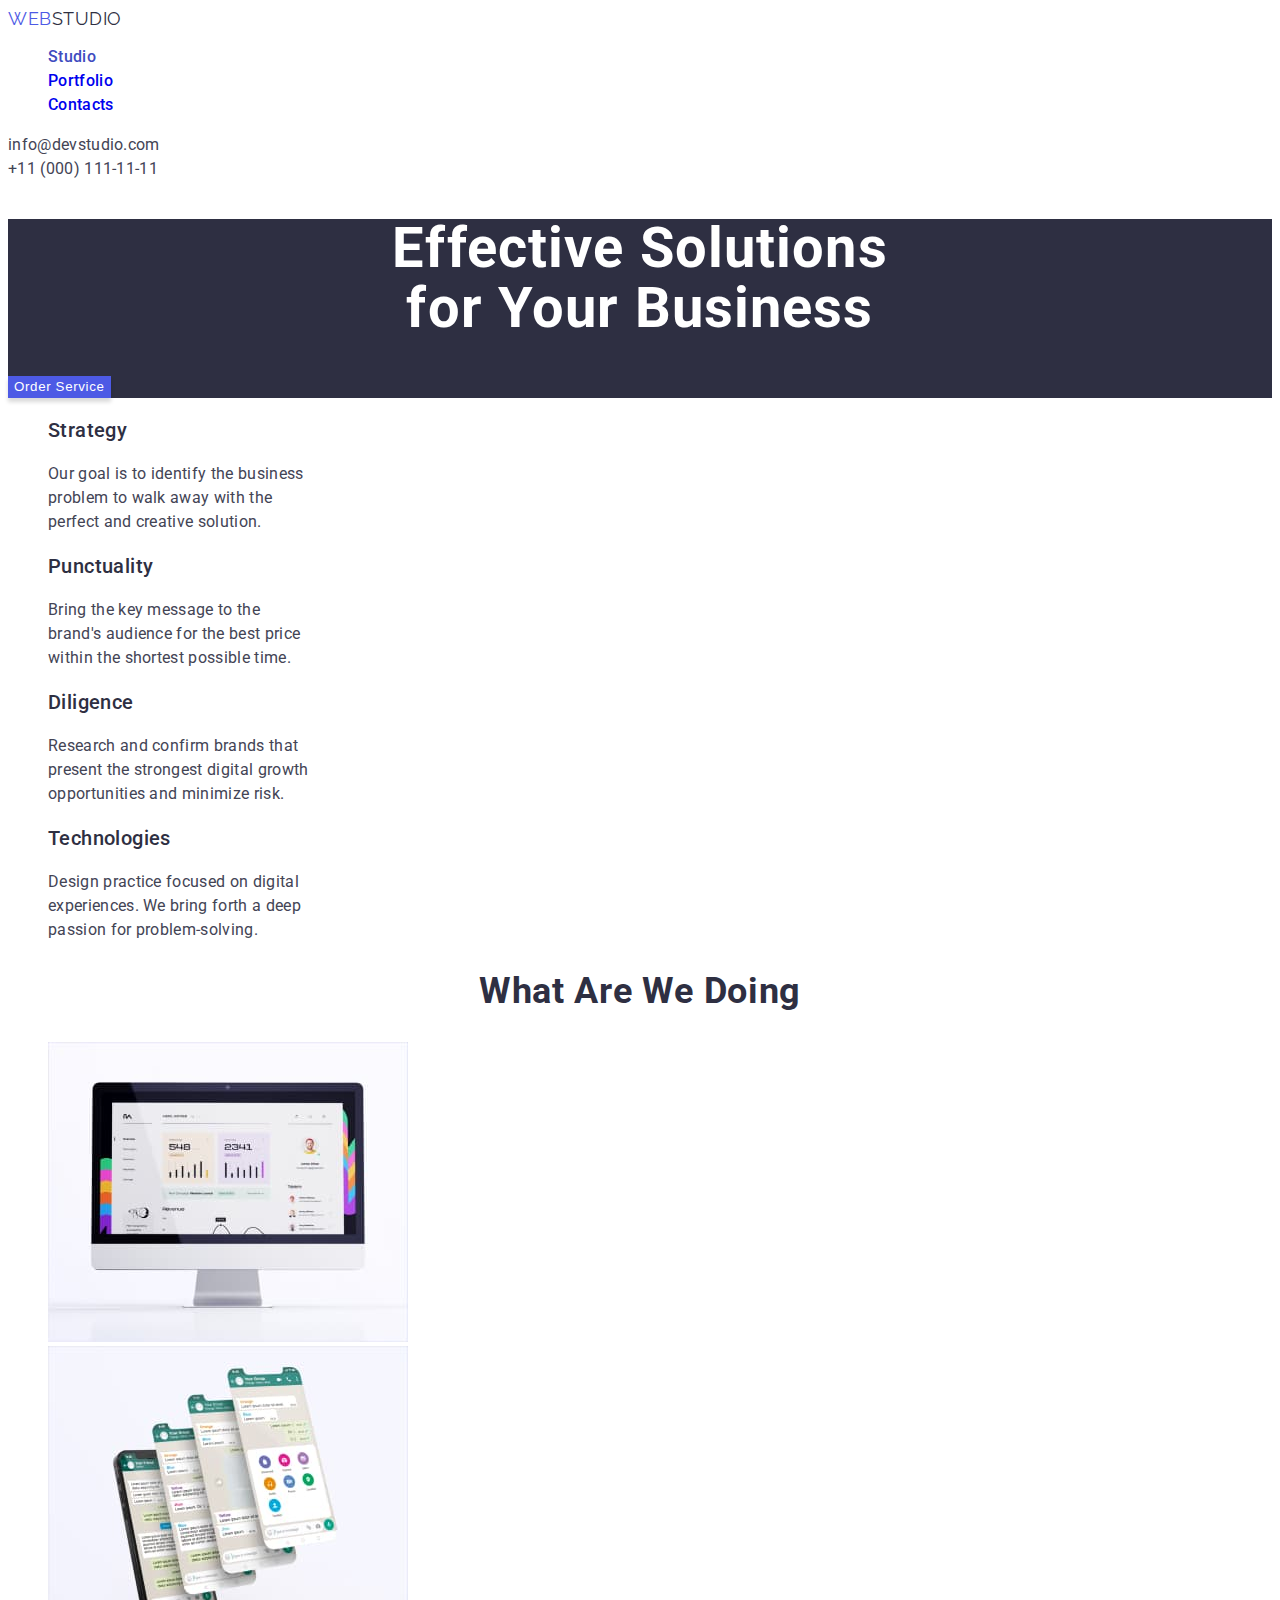
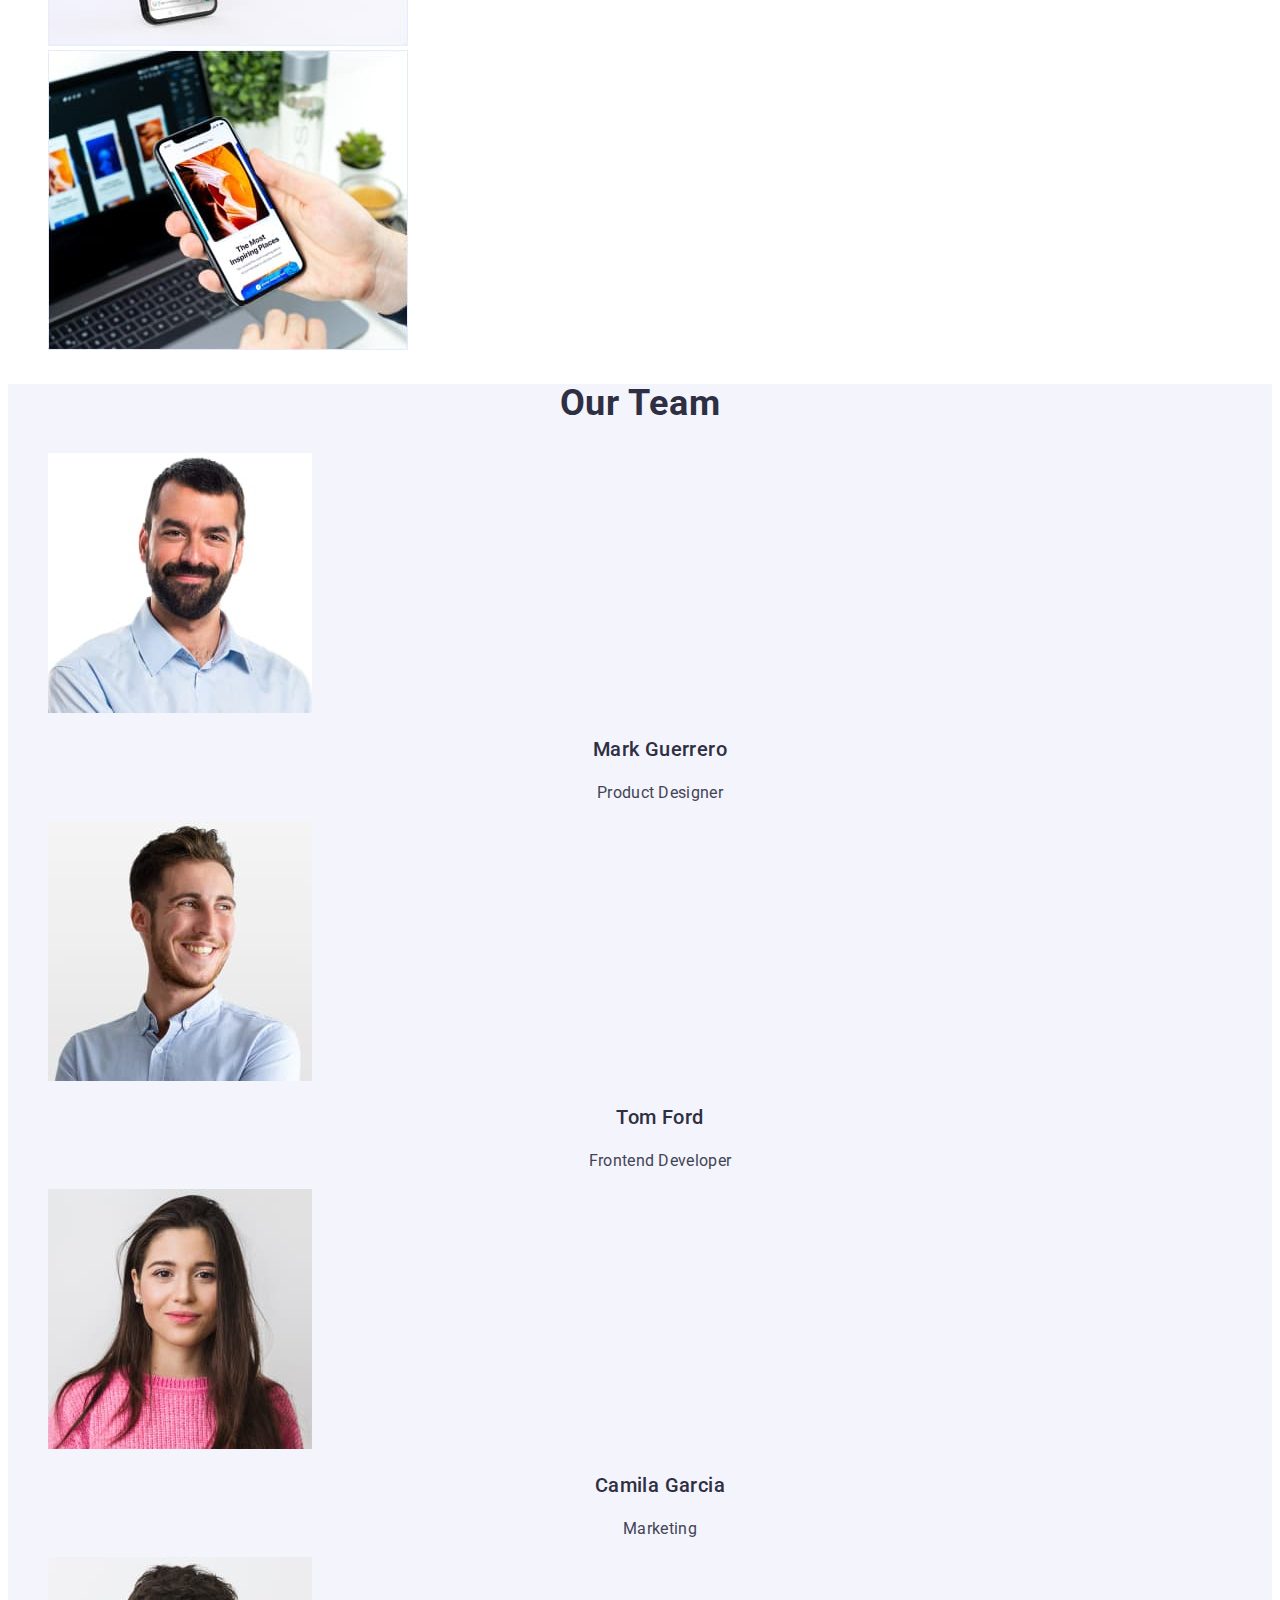
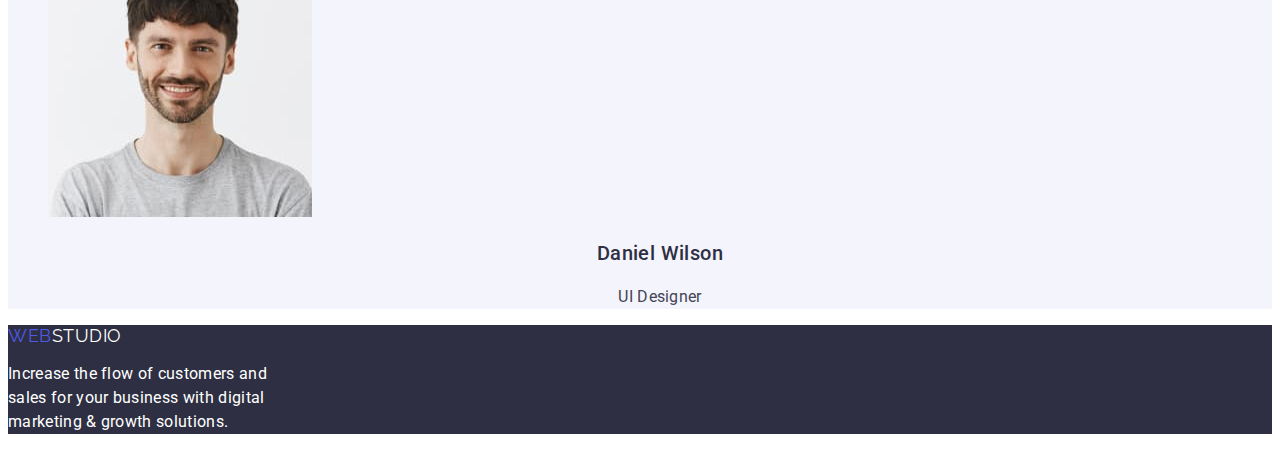
<file: index.html>
<!DOCTYPE html>
<html lang="en">

<head>
  <meta charset="UTF-8">
  <meta http-equiv="X-UA-Compatible" content="IE=edge">
  <meta name="viewport" content="width=device-width, initial-scale=1.0">
  <title>Studio</title>

  <link rel="preconnect" href="https://fonts.googleapis.com">
  <link rel="preconnect" href="https://fonts.gstatic.com" crossorigin>
  <link href="https://fonts.googleapis.com/css2?family=Raleway:wght@800&family=Roboto:wght@400;500;700;900&display=swap"
    rel="stylesheet">

  <link rel="stylesheet" href="css/styles.css">
</head>

<body>
  <header>
    <nav class="header-nav">
      <a class="logo" href="/goit-markup-hw-02/index.html"><span class="logo-web">Web</span><span
          class="logo-studio">Studio</span></a>
      <ul class="header-nav-list">
        <li class="header-nav-list-item">
          <a class="header-nav-list-link active" href="/goit-markup-hw-02/index.html">Studio</a>
        </li>
        <li class="header-nav-list-item">
          <a class="header-nav-list-link" href="/goit-markup-hw-02/portfolio.html">Portfolio</a>
        </li>
        <li class="header-nav-list-item">
          <a class="header-nav-list-link" href="/goit-markup-hw-02/">Contacts</a>
        </li>
      </ul>
    </nav>
    <address class="header-address">
      <a class="header-address-mail" href="mailto:info@devstudio.com">info@devstudio.com</a>
      <a class="header-address-tel" href="tel:+11(000)111-11-11">+11 (000) 111-11-11</a>
    </address>
  </header>

  <main>
    <!--Section 1 : Hero Section-->
    <section class="hero">
      <h1 class="hero-header">Effective Solutions<br />for Your Business</h1>
      <button class="hero-button" type="button">Order Service</button>
    </section>

    <!--Section 2 : Features Section-->
    <section class="features-section">
      <h2 hidden>Features</h2>
      <ul class="features">
        <li class="features-list">
          <h3 class="features-list-item">Strategy</h3>
          <p class="features-list-item-definition">
            Our goal is to identify the business<br />problem to walk away with the<br />perfect and creative solution.
          </p>
        </li>
        <li class="features-list">
          <h3 class="features-list-item">Punctuality</h3>
          <p class="features-list-item-definition">
            Bring the key message to the<br />brand's audience for the best price<br />within the shortest possible
            time.
          </p>
        </li>
        <li class="features-list">
          <h3 class="features-list-item">Diligence</h3>
          <p class="features-list-item-definition">
            Research and confirm brands that<br />present the strongest digital growth<br />opportunities and minimize
            risk.
          </p>
        </li>
        <li class="features-list">
          <h3 class="features-list-item">Technologies</h3>
          <p class="features-list-item-definition">
            Design practice focused on digital<br />experiences. We bring forth a deep<br />passion for
            problem-solving.
          </p>
        </li>
      </ul>
    </section>

    <!--Section 3 : What are we doing section-->
    <section class="services-section">
      <h2 class="services">What are we doing</h2>
      <ul class="services-list">
        <li class="services-list-items">
          <img src="images/sample-webpage.jpg" alt="sample-webpage" width="360">
        </li>
        <li class="services-list-items">
          <img src="images/sample-mobile-app-page.jpg" alt="mobile-app-page" width="360">
        </li>
        <li class="services-list-items">
          <img src="images/webpage-and-mobileapp.jpg" alt="webpage-and-mobileapp" width="360">
        </li>
      </ul>
    </section>

    <!--Section 4 : Our team section-->
    <section class="team-section">
      <h2 class="team">Our Team</h2>
      <ul class="team-list">
        <li class="team-list-items">
          <img src="images/mark-guerrero.jpg" alt="Mark Guerrero picture" width="264">
          <h3 class="team-list-items-header">Mark Guerrero</h3>
          <p class="team-list-items-description">Product Designer</p>
        </li>
        <li class="team-list-items">
          <img src="images/tom-ford.jpg" alt="Tom Ford picture" width="264">
          <h3 class="team-list-items-header">Tom Ford</h3>
          <p class="team-list-items-description">Frontend Developer</p>
        </li>
        <li class="team-list-items">
          <img src="images/camila-garcia.jpg" alt="Camila Garcia picture" width="264">
          <h3 class="team-list-items-header">Camila Garcia</h3>
          <p class="team-list-items-description">Marketing</p>
        </li>
        <li class="team-list-items">
          <img src="images/daniel-wilson.jpg" alt="Daniel Wilson picture" width="264">
          <h3 class="team-list-items-header">Daniel Wilson</h3>
          <p class="team-list-items-description">UI Designer</p>
        </li>
      </ul>
    </section>
  </main>

  <footer class="footer">
    <a class="logo" href="/goit-markup-hw-02/index.html"><span class="logo-web">Web</span><span
        class="footer-logo">Studio</span></a>
    <p class="footer-logo-description">
      Increase the flow of customers and<br />sales for your business with digital<br />marketing & growth solutions.
    </p>
  </footer>
</body>

</html>
</file>
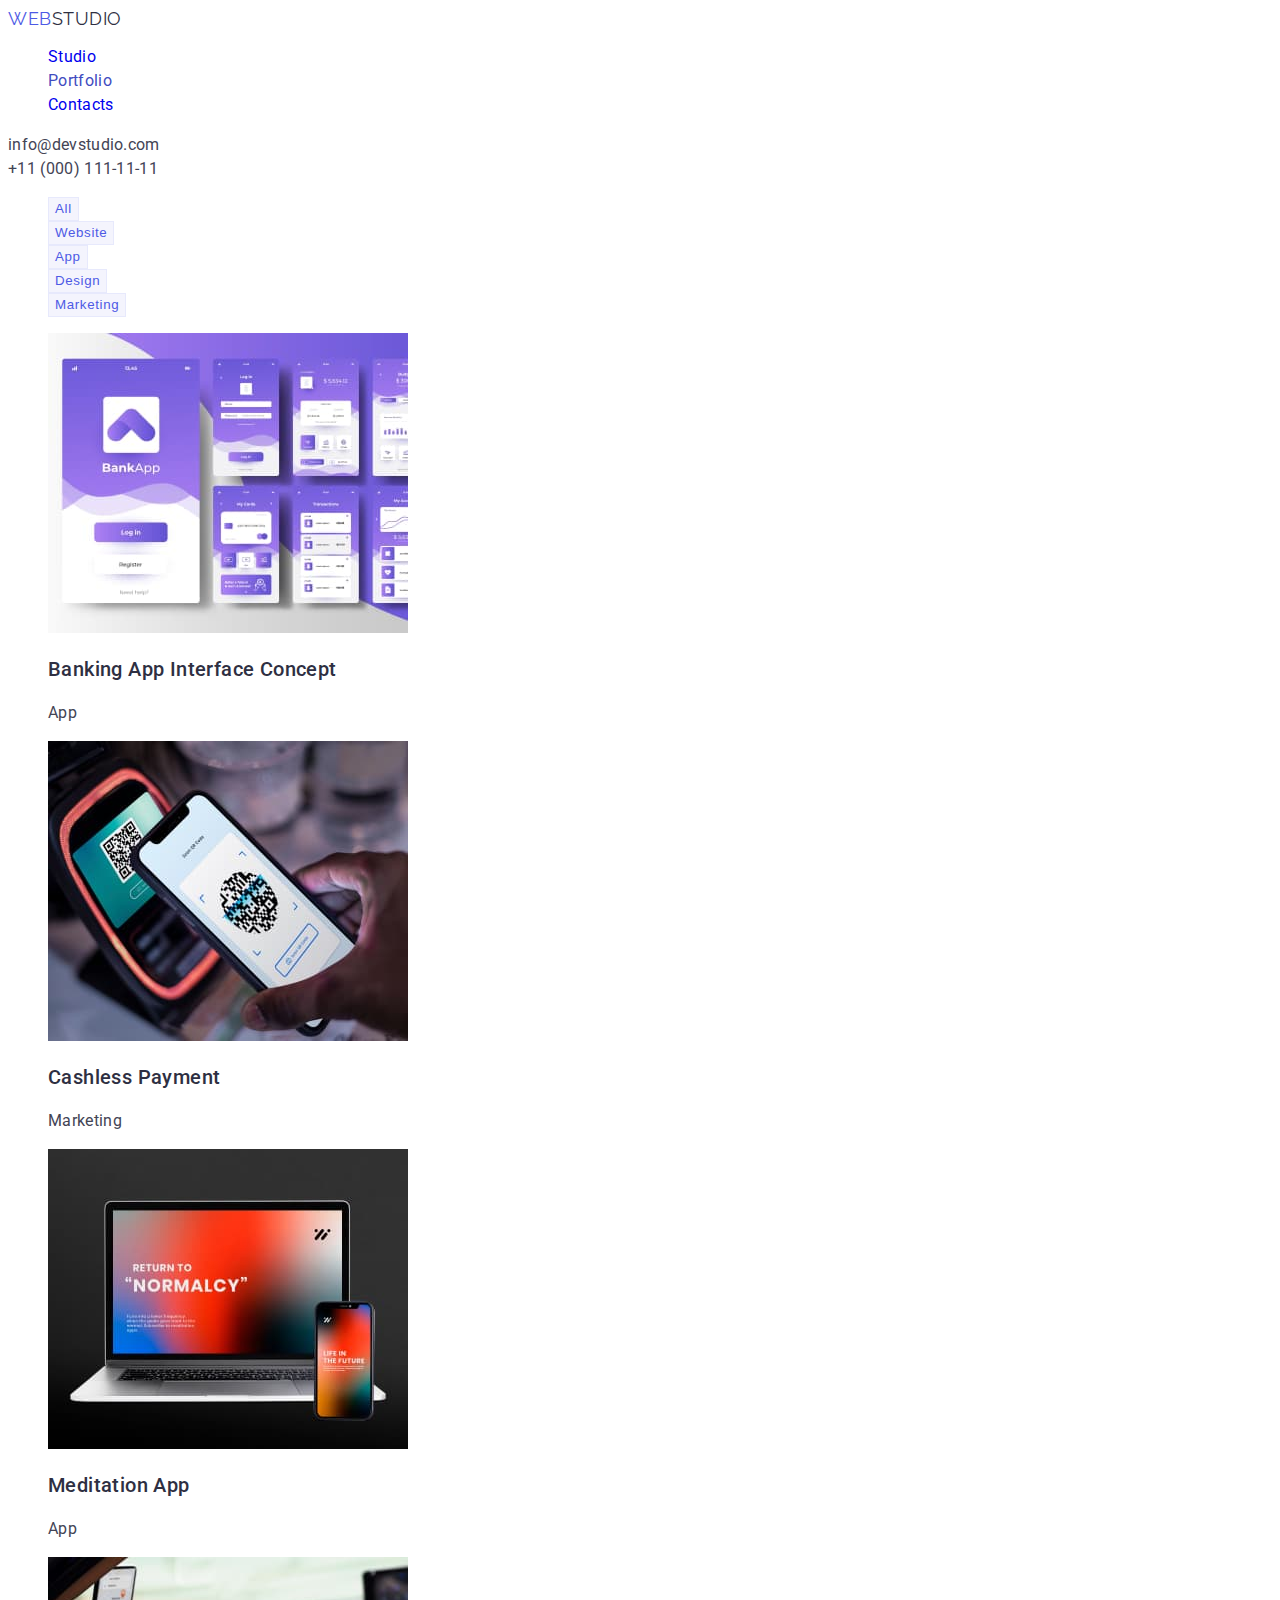
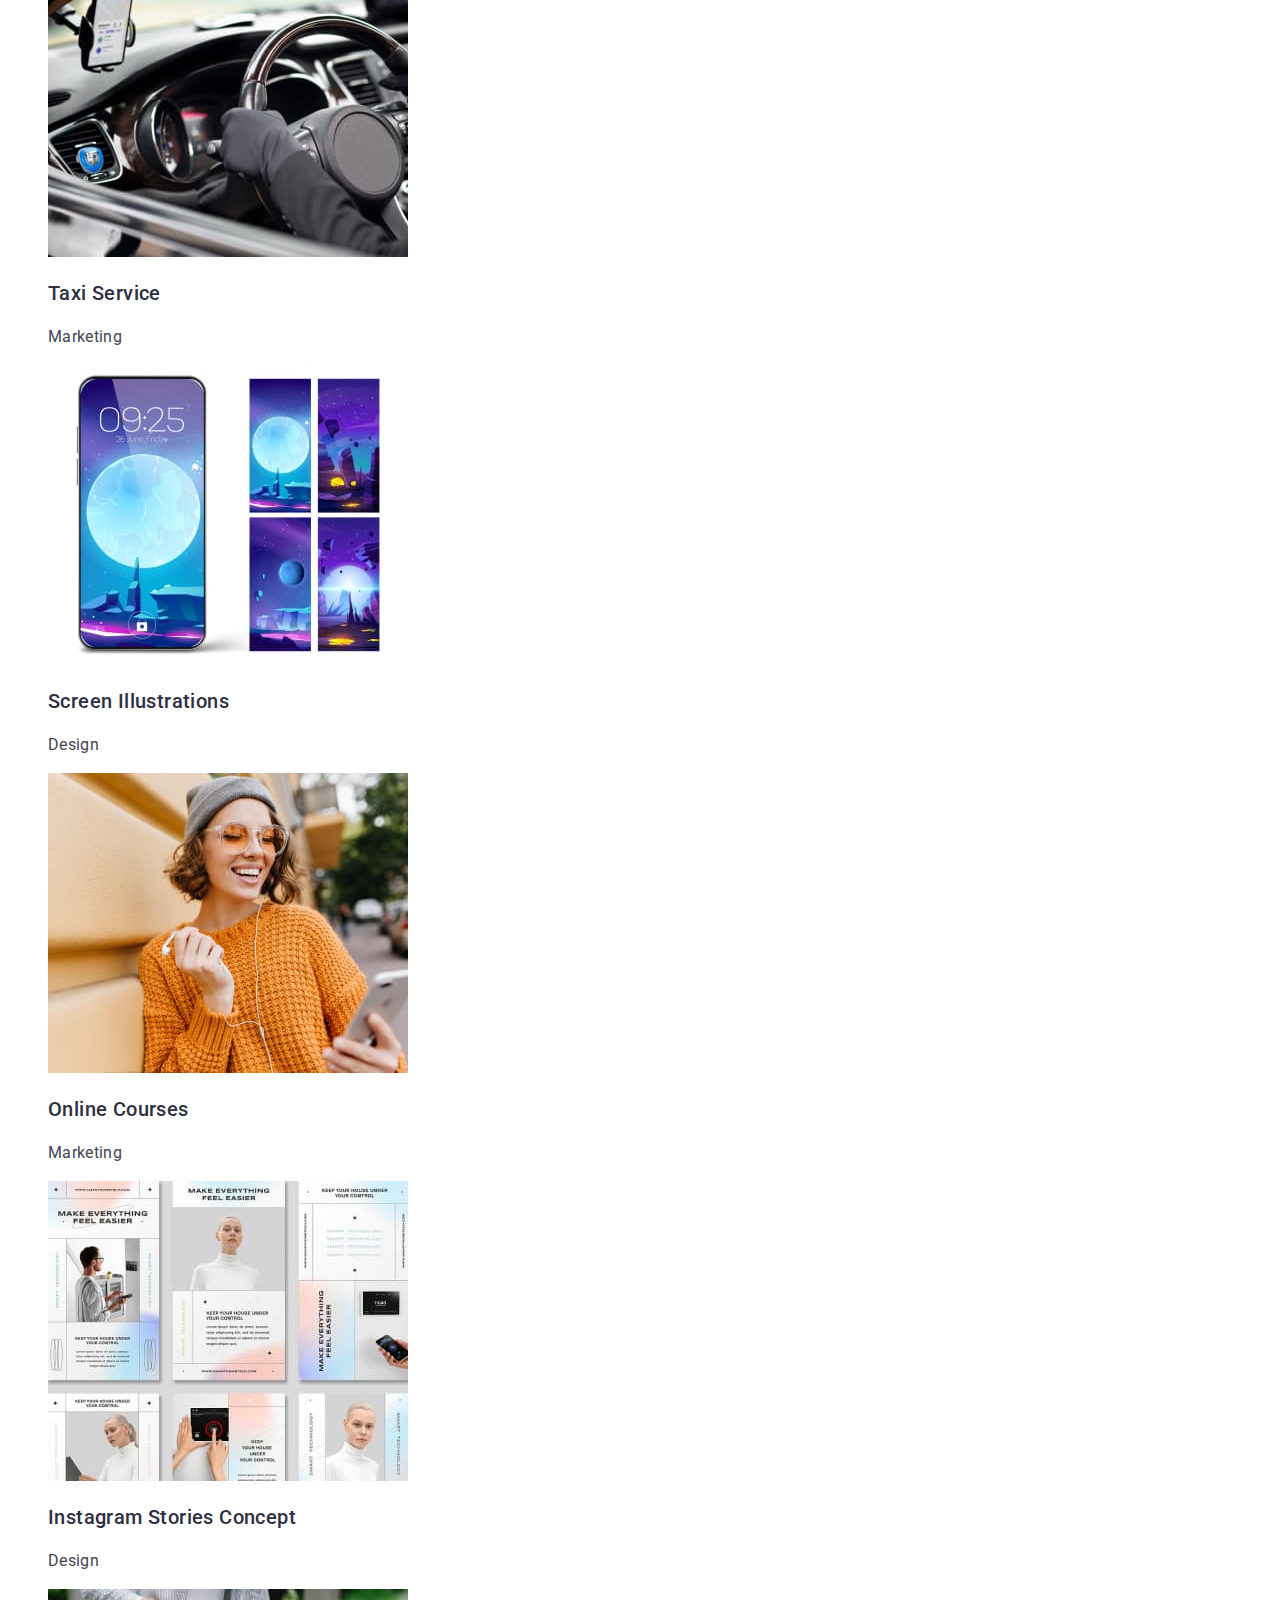
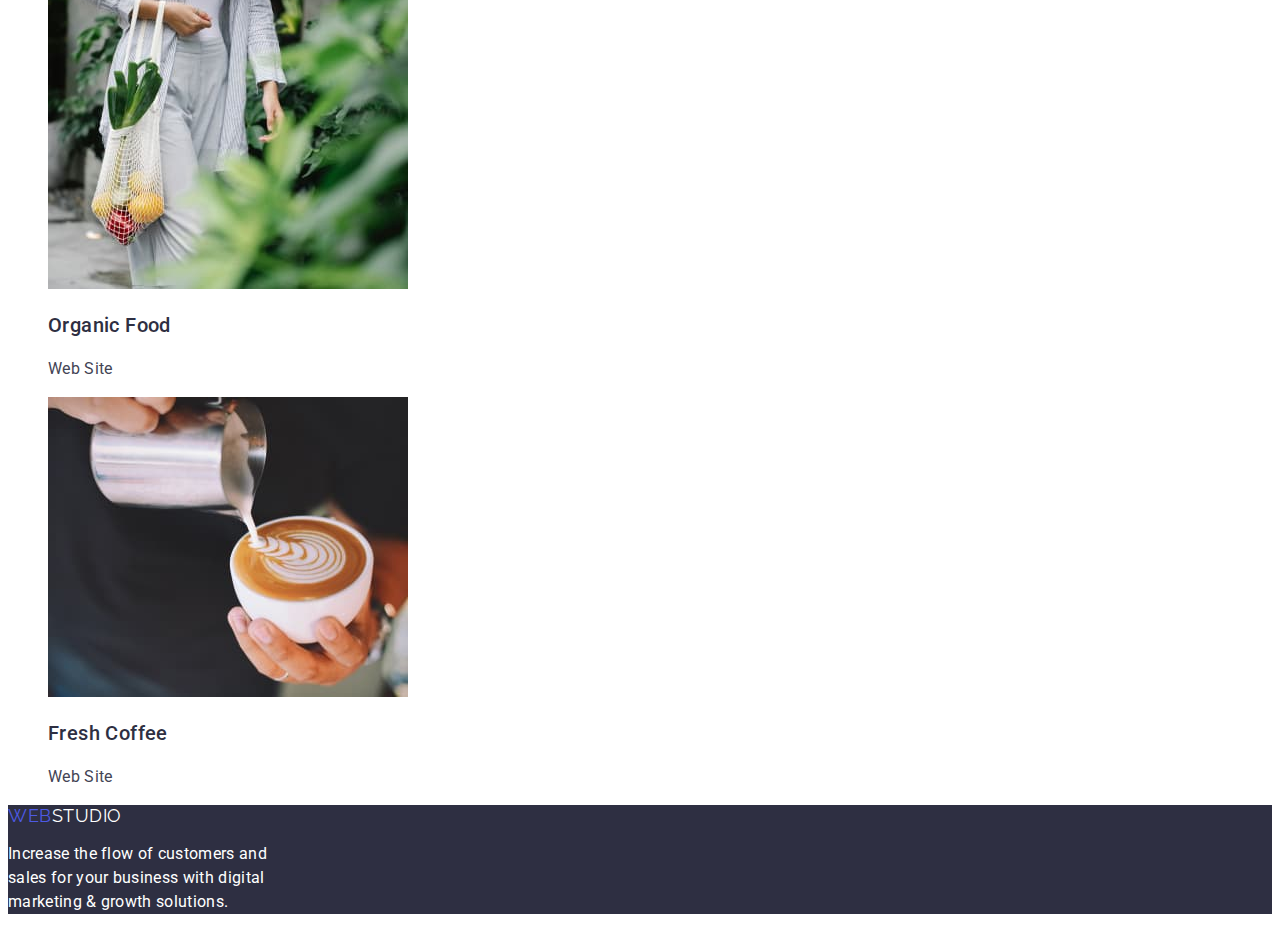
<file: portfolio.html>
<!DOCTYPE html>
<html lang="en">

<head>
  <meta charset="UTF-8">
  <meta http-equiv="X-UA-Compatible" content="IE=edge">
  <meta name="viewport" content="width=device-width, initial-scale=1.0">
  <title>Portfolio</title>

  <link rel="preconnect" href="https://fonts.googleapis.com">
  <link rel="preconnect" href="https://fonts.gstatic.com" crossorigin>
  <link href="https://fonts.googleapis.com/css2?family=Raleway:wght@800&family=Roboto:wght@400;500;700;900&display=swap"
    rel="stylesheet">

  <link rel="stylesheet" href="css/styles.css">
</head>

<body>
  <header>
    <nav class="header-nav">
      <a class="logo" href="/goit-markup-hw-02/index.html"><span class="logo-web">Web</span><span
          class="logo-studio">Studio</span></a>
      <ul class="header-nav">
        <li class="header-nav-list">
          <a class="header-nav-list-link" href="/goit-markup-hw-02/index.html">Studio</a>
        </li>
        <li class="header-nav-list">
          <a class="header-nav-list-link active" href="/goit-markup-hw-02/portfolio.html">Portfolio</a>
        </li>
        <li class="header-nav-list">
          <a class="header-nav-list-link" href="/goit-markup-hw-02/">Contacts</a>
        </li>
      </ul>
    </nav>
    <address class="header-address">
      <a class="header-address-mail" href="mailto:info@devstudio.com">info@devstudio.com</a>
      <a class="header-address-tel" href="tel:+11(000)111-11-11">+11 (000) 111-11-11</a>
    </address>
  </header>

  <main>
    <section class="filter">
      <h2 hidden>Projects</h2>
      <ul class="filter-list">
        <li class="filter-list-items">
          <button class="filter-button-list" type="button">All</button>
        </li>
        <li class="filter-list-items">
          <button class="filter-button-list" type="button">Website</button>
        </li>
        <li class="filter-list-items">
          <button class="filter-button-list" type="button">App</button>
        </li>
        <li class="filter-list-items">
          <button class="filter-button-list" type="button">Design</button>
        </li>
        <li class="filter-list-items">
          <button class="filter-button-list" type="button">Marketing</button>
        </li>
      </ul>
      <ul class="porfolio-selection-list">
        <li class="porfolio-selection-list-items">
          <img src="images/banking-app-interface-concept.jpg" alt="banking-app-interface-concept" width="360">
          <h3 class="porfolio-selection-list-items-header">Banking App Interface Concept</h3>
          <p class="porfolio-selection-list-items-description">App</p>
        </li>
        <li class="porfolio-selection-list-items">
          <img src="images/cashless-payment.jpg" alt="cashless-payment" width="360">
          <h3 class="porfolio-selection-list-items-header">Cashless Payment</h3>
          <p class="porfolio-selection-list-items-description">Marketing</p>
        </li>
        <li class="porfolio-selection-list-items">
          <img src="images/meditation-app.jpg" alt="meditation-app" width="360">
          <h3 class="porfolio-selection-list-items-header">Meditation App</h3>
          <p class="porfolio-selection-list-items-description">App</p>
        </li>
        <li class="porfolio-selection-list-items">
          <img src="images/taxi-service.jpg" alt="taxi-service" width="360">
          <h3 class="porfolio-selection-list-items-header">Taxi Service</h3>
          <p class="porfolio-selection-list-items-description">Marketing</p>
        </li>
        <li class="porfolio-selection-list-items">
          <img src="images/screen-illustrations.jpg" alt="screen-illustrations" width="360">
          <h3 class="porfolio-selection-list-items-header">Screen Illustrations</h3>
          <p class="porfolio-selection-list-items-description">Design</p>
        </li>
        <li class="porfolio-selection-list-items">
          <img src="images/online-courses.jpg" alt="online-courses" width="360">
          <h3 class="porfolio-selection-list-items-header">Online Courses</h3>
          <p class="porfolio-selection-list-items-description">Marketing</p>
        </li>
        <li class="porfolio-selection-list-items">
          <img src="images/instagram-stories-concept.jpg" alt="instagram-stories-concept" width="360">
          <h3 class="porfolio-selection-list-items-header">Instagram Stories Concept</h3>
          <p class="porfolio-selection-list-items-description">Design</p>
        </li>
        <li class="porfolio-selection-list-items">
          <img src="images/organic-food.jpg" alt="organic-food" width="360">
          <h3 class="porfolio-selection-list-items-header">Organic Food</h3>
          <p class="porfolio-selection-list-items-description">Web Site</p>
        </li>
        <li class="porfolio-selection-list-items">
          <img src="images/fresh-coffee.jpg" alt="fresh-coffee" width="360">
          <h3 class="porfolio-selection-list-items-header">Fresh Coffee</h3>
          <p class="porfolio-selection-list-items-description">Web Site</p>
        </li>
      </ul>
  </main>

  <footer class="footer">
    <a class="logo" href="/goit-markup-hw-02/index.html"><span class="logo-web">Web</span><span
        class="footer-logo">Studio</span></a>
    <p class="footer-logo-description">
      Increase the flow of customers and<br />sales for your business with digital<br />marketing & growth solutions.
    </p>
  </footer>
</body>

</html>
</file>
<file: css/styles.css>
:root {
  --color-iris: #4d5ae5;
  --color-navy-blue: #2e2f42;
  --color-ocean: #404bbf;
  --color-slate: #434455;
  --color-white: #ffffff;
  --color-cloud: #f4f4fd;
  --color-cornflower: #e7e9fc;
}

body {
  font-family: 'roboto', sans-serif;
  color: var(--color-navy-blue);
  background-color: var(--color-white);
  font-size: 16px;
  letter-spacing: 0.32px;
}

.header-nav-list,
.features,
.services-list,
.team-list,
.filter-list,
.porfolio-selection-list {
  list-style: none;
}

.header-nav-list-link,
.header-address-mail,
.header-address-tel,
.logo {
  text-decoration: none;
  display: block;
  font-style: normal;
  line-height: 1.5em;
}

.header-nav-list-link:visited,
.header-address-mail:visited,
.header-address-tel:visited {
  color: inherit;
}

.logo {
  font-family: 'raleway', sans-serif;
  text-transform: uppercase;
  font-size: 18px;
  line-height: 1.17em;
  letter-spacing: 0.54px;
}

.logo-web {
  color: var(--color-iris);
}

.logo-studio {
  color: var(--color-navy-blue);
}

.header-nav-list-link:hover,
.header-address-mail:hover,
.header-address-tel:hover {
  color: var(--color-ocean);
}

.header-nav-list-item {
  color: var(--color-navy-blue);
  font-weight: 500;
}

.header-nav-list-link.active {
  color: var(--color-ocean);
}

.header-address-mail,
.header-address-tel {
  color: var(--color-slate);
}

.hero {
  background-color: var(--color-navy-blue);
}

.hero-header {
  color: var(--color-white);
  font-size: 56px;
  line-height: 1.07em;
  font-weight: 700;
  letter-spacing: 1.12px;
  text-align: center;
}

.hero-button {
  font-weight: 500;
  line-height: 1.5em;
  letter-spacing: 0.64px;
  background: var(--color-iris);
  color: var(--color-white);
  box-shadow: 0px 4px 4px 0px rgba(0, 0, 0, 0.15);
  border: none;
}

.hero-button:hover,
.hero-button:active {
  background: var(--color-ocean);
  cursor: pointer;
}

.features-list-item {
  font-size: 20px;
  font-weight: 500;
  line-height: 1.2em;
  letter-spacing: 0.4px;
}

.features-list-item-definition {
  color: var(--color-slate);
  line-height: 1.5em;
}

.services,
.team {
  text-align: center;
  font-size: 36px;
  font-weight: 700;
  line-height: 1.11em;
  letter-spacing: 0.72px;
  text-transform: capitalize;
}

.team-section {
  background-color: var(--color-cloud);
}

.team-list-items-header {
  text-align: center;
  font-size: 20px;
  font-weight: 500;
  line-height: 1.2em;
  letter-spacing: 0.4px;
}

.team-list-items-description {
  color: var(--color-slate);
  text-align: center;
  line-height: 1.5em;
}

.footer {
  background-color: var(--color-navy-blue);
}

.footer-logo {
  color: var(--color-white);
}

.footer-logo-description {
  color: var(--color-white);
  line-height: 1.5em;
}

.filter-button-list {
  color: var(--color-iris);
  background: var(--color-cloud);
  border: 1px solid var(--color-cornflower);
  font-weight: 500;
  line-height: 1.5em;
  letter-spacing: 0.64px;
  cursor: pointer;
}

.filter-button-list:focus,
.filter-button-list:hover,
.filter-button-list.active {
  background: var(--color-ocean);
  color: white;
}

.porfolio-selection-list-items-header {
  font-size: 20px;
  font-weight: 500;
  line-height: 1.2em;
  letter-spacing: 0.4px;
}

.porfolio-selection-list-items-description {
  color: var(--color-slate);
  line-height: 1.5em;
}
</file>
